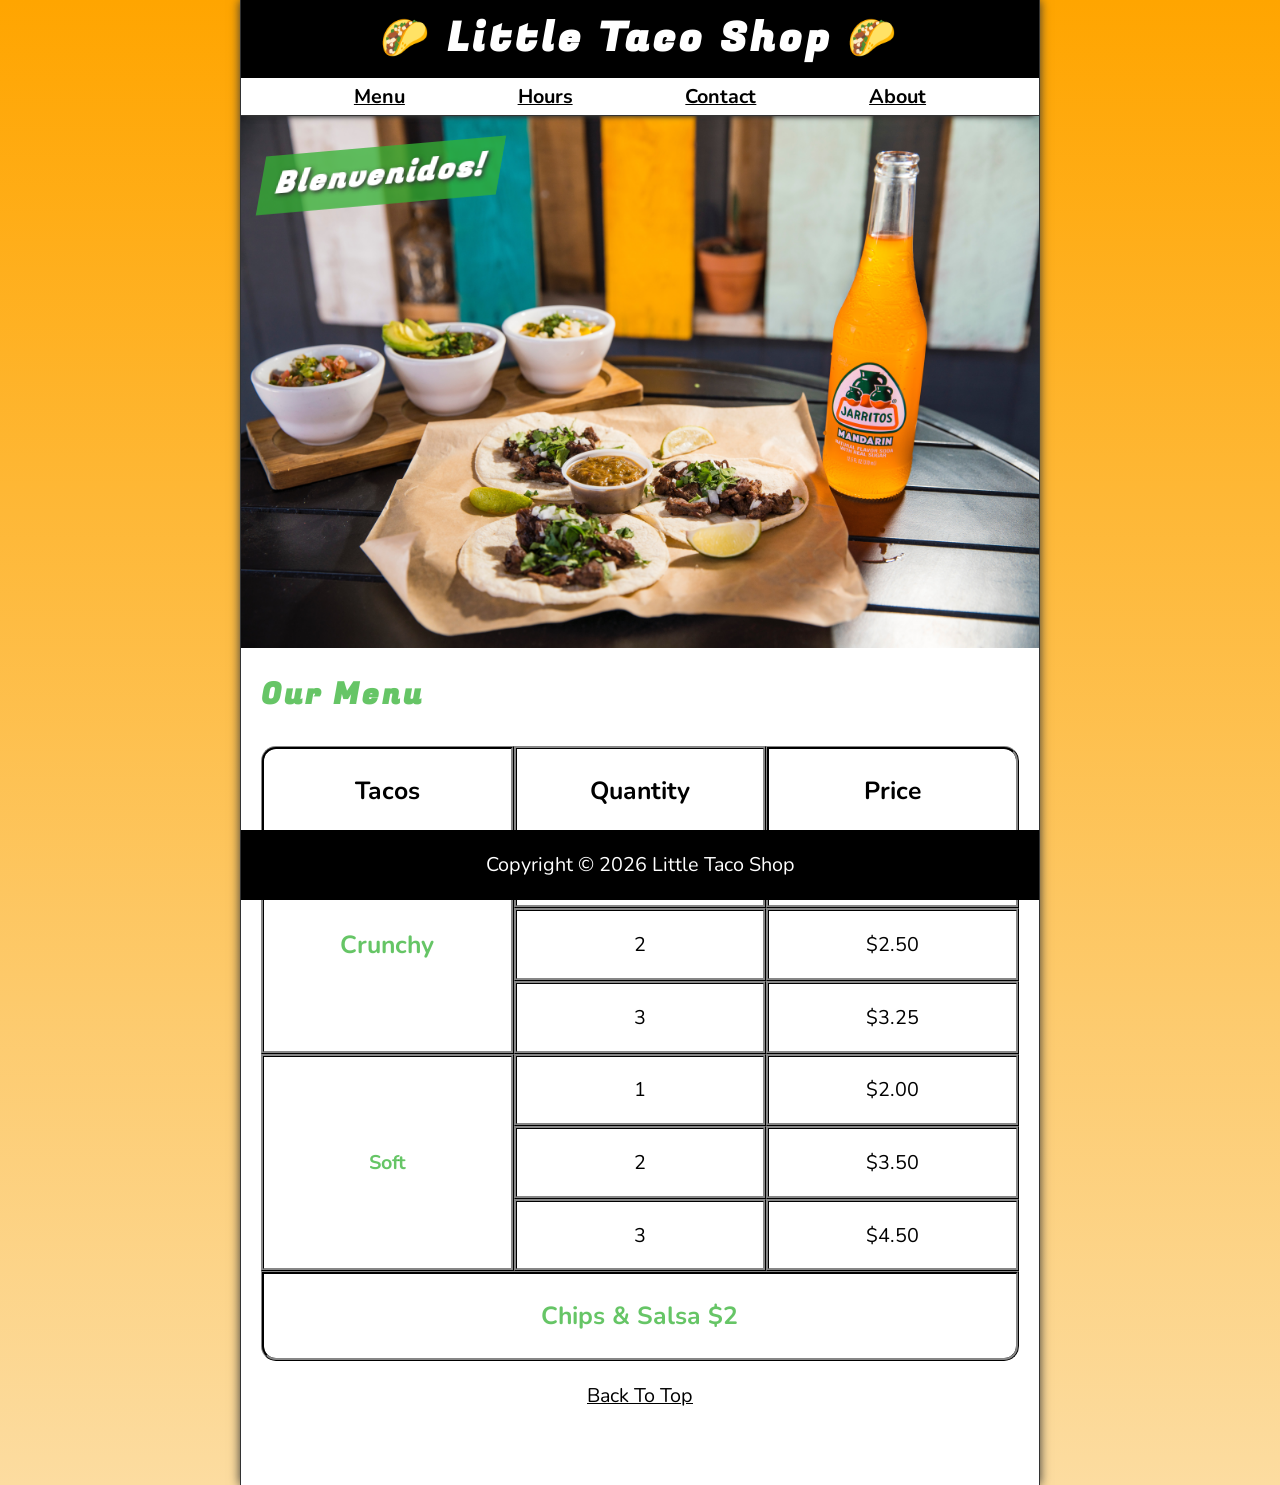
<file: index.html>
<!DOCTYPE html>
<html lang="en">

<head>
    <meta charset="UTF-8">
    <meta name="viewport" content="width=device-width, initial-scale=1.0">
    <meta name="author" content="Ogbu Emmanuella">
    <meta name="description" content="The official website for The Little Taco Shop">
    <title>The Little Taco Shop</title>
    <link rel="icon" href="favicon.ico" type="image/x-icon">
    <link rel="stylesheet" href="css/style.css">
    <script src="JS/main.js" defer></script>
</head>

<body>
    <header class="header">
        <h1 class="header__h1"> Little Taco Shop</h1>
        <nav class="header__nav">
            <ul class="header__ul">
                <li>
                    <a href="#menu">Menu</a>
                </li>
                <li>
                    <a href="hours.html">Hours</a>
                </li>
                <li>
                    <a href="contact.html">Contact</a>
                </li>
                <li>
                    <a href="about.html">About</a>
                </li>
            </ul>
        </nav>
    </header>

    <section class="hero">
        <h2 class="hero__h2">Blenvenidos!</h2>
        <figure>
            <img src="img/tacos_and_drink_1000x667.png" alt="Tacos and a Drink" title="We love tacos!" width="1000"
                height="667">
            <figcaption class="offscreen">
                Tacos and a Drink
            </figcaption>
        </figure>
    </section>
    
    <main class="main">
        <article id="menu" class="main__article">
            <h2 class="menu__h2">Our Menu</h2>
            <table class="menu__container">
                <caption class="offscreen">Our Tacos</caption>
                <thead>
                    <tr>
                        <th class="menu__header" scope="col">Tacos</th>
                        <th class="menu__header" scope="col">Quantity</th>
                        <th class="menu__header" scope="col">Price</th>
                    </tr>
                </thead>
                <tbody>
                    <tr>
                        <th class="menu__item menu__cr" scope="row" rowspan="3">
                            Crunchy
                        </th>
                        <td class="menu__item">1</td>
                        <td class="menu__item">$1.50</td>
                    </tr>
                    <tr>
                        <td class="menu__item">2</td>
                        <td class="menu__item">$2.50</td>
                    </tr>
                    <tr>
                        <td class="menu__item">3</td>
                        <td class="menu__item">$3.25</td>
                    </tr>
                    <tr>
                        <th class="menu__item menu__sf" scope="row" rowspan="3">
                            Soft
                        </th>
                        <td class="menu__item">1</td>
                        <td class="menu__item">$2.00</td>
                    </tr>
                    <tr>
                        <td class="menu__item">2</td>
                        <td class="menu__item">$3.50</td>
                    </tr>
                    <tr>
                        <td class="menu__item">3</td>
                        <td class="menu__item">$4.50</td>
                    </tr>
                </tbody>
                <tfoot>
                    <tr>
                        <td class="menu__item menu__cs" colspan="3">
                            Chips &amp; Salsa $2
                        </td>
                    </tr>
                </tfoot>
            </table>
            
            <p class="center">
                <a href="#">Back To Top</a>
            </p>
        </article>
    </main>

    <footer class="footer">
        <p>
            <span class="nowrap">Copyright &copy; <time id="year"></time>
            </span>
            <span class="nowrap">Little Taco Shop</span>
        </p>
    </footer>
</body>

</html>
</file>
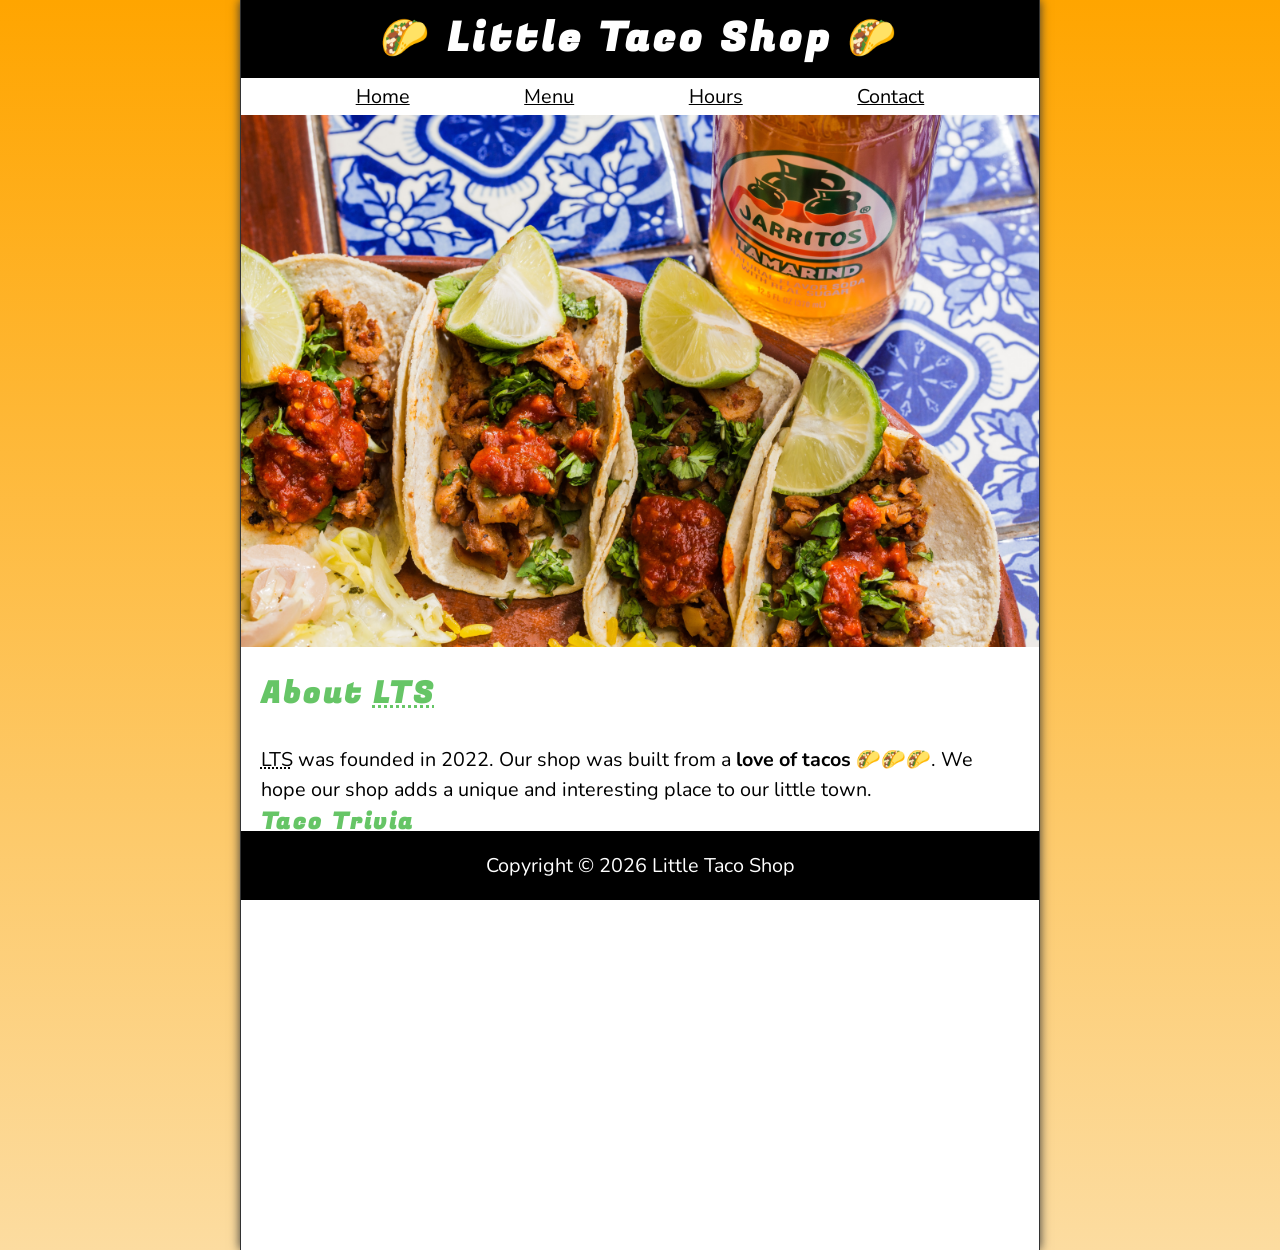
<file: about.html>
<!DOCTYPE html>
<html lang="en">
<head>
    <meta charset="UTF-8">
    <meta http-equiv="X-UA-Compatible" content="IE-edge">
    <meta name="viewport" content="width=device-width, initial-scale=1.0">
    <meta name="author" content="Ogbu Emm">
    <meta name="description" content="This is the About Page for The Little Taco Shop">
    <title>About Page for Little Taco Shop</title>
    <link rel="icon" href="favicon.ico" type="image/x-icon">
    <link rel="stylesheet" href="css/style.css">
    <script src="JS/main.js" defer></script>
</head>
<body>
   <header class="header">
        <h1 class="header__h1">Little Taco Shop</h1>
        <nav class="header_-nav">
            <ul class="header__ul">
                <li>
                    <a href="/">Home</a>
                </li>
                <li>
                    <a href="/#menu">Menu</a>
                </li>
                <li>
                    <a href="hours.html">Hours</a>
                </li>
                <li>
                    <a href="contact.html">Contact</a>
                </li>
            </ul>
        </nav>
    </header>

    <section class="hero">
        <figure>
            <img src="img/tacos_delicioso_1000x667.png" alt="Tacos Delicioso!" title="We love tacos!" width="1000"
                height="667">
            <figcaption class="offscreen">
               Try this Delicious Tacos
            </figcaption>
        </figure>
    </section>

    <main class="main">
         <article id="about" class="main__article">
            <h2>About <abbr title="The Little Taco Shop">LTS</abbr></h2>
            <p>
                <abbr title="The Little Taco Shop">LTS</abbr> was founded in <time datetime="2022">2022</time>. Our shop
                was built from a <strong>love of tacos</strong> 🌮🌮🌮. We hope our shop adds a unique and interesting
                place to our little town.
            </p>
            <aside class="about__trivia">
                <h3>Taco Trivia</h3>
                <details>
                    <summary>When did tacos first appear in the United Stated?</summary>
                    <p class="about__trivia-answer">
                        Jeffrey M. Pilcher, taco historian and professor of history at the University of Minnesota, says
                        the earliest mention of tacos in the United States are in a newspaper from <time
                            datetime="1905">1905</time>. (Source: <cite><a
                                href="https://www.smithsonianmag.com/arts-culture/where-did-the-taco-come-from-81228162/"
                                target="_blank">Smithsonian Magazine</a></cite>)
                    </p>
                </details>
            </aside>
        </article>
    </main>
     
    <footer class="footer">
        <p>
            <span class="nowrap">Copyright &copy; <time id="year"></time>
            </span>
            <span class="nowrap">Little Taco Shop</span>
        </p>
    </footer>

</body>
</html>
</file>
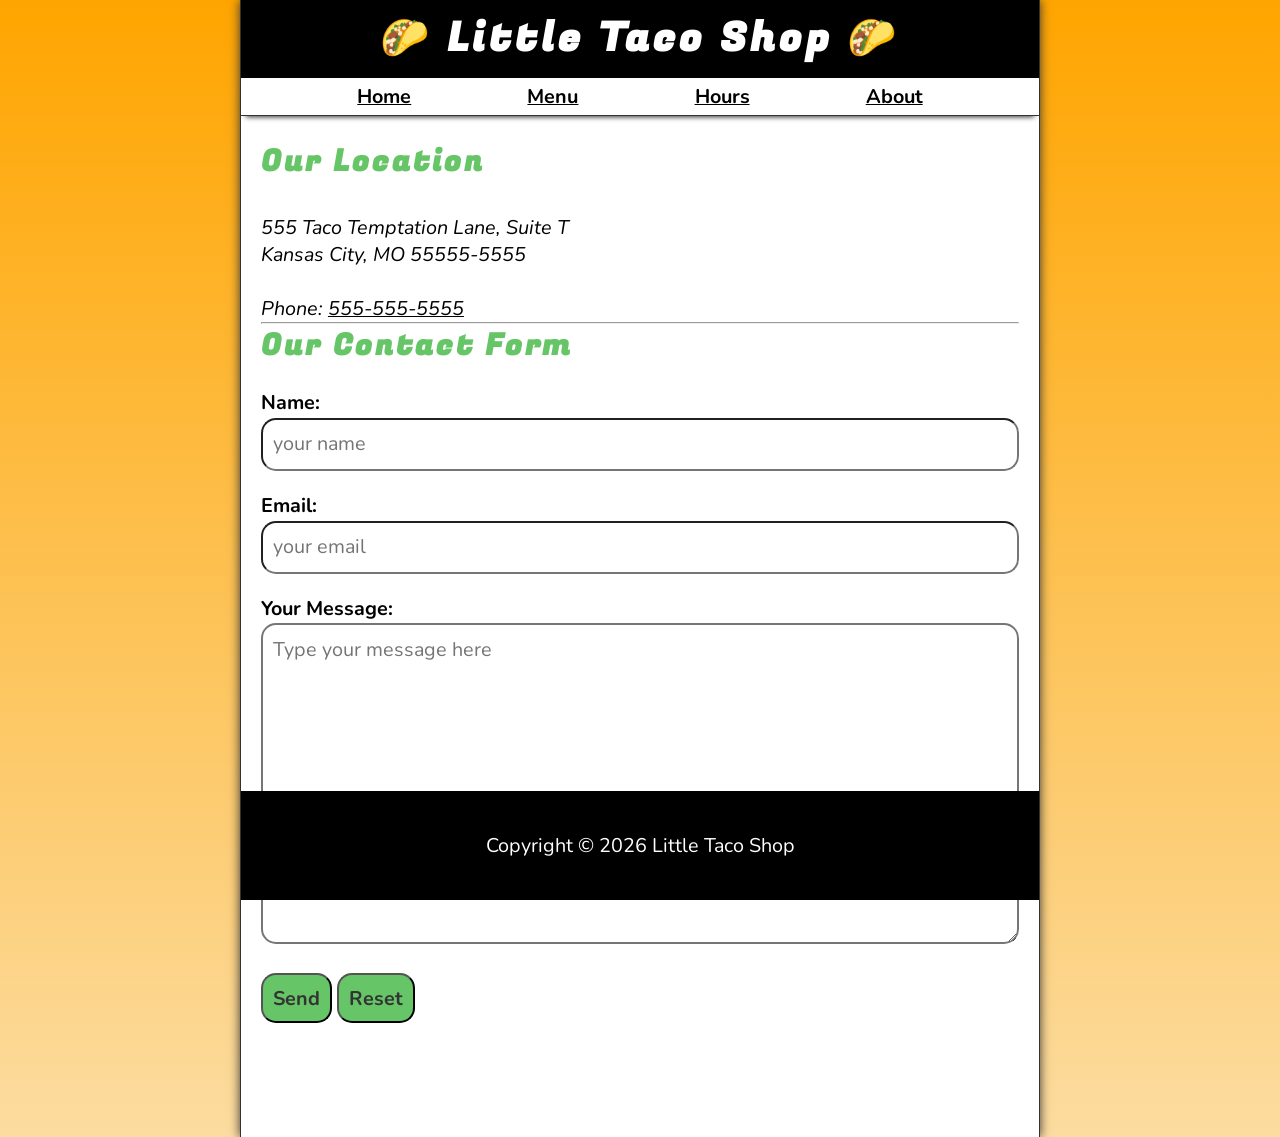
<file: contact.html>
<!DOCTYPE html>
<html lang="en">

<head>
    <meta charset="UTF-8">
    <meta name="viewport" content="width=device-width, initial-scale=1.0">
    <meta name="author" content="Ogbu Emmanuella">
    <meta name="description" content="Contact information for The Little Taco Shop">
    <title>Contact Us - LTS</title>
    <link rel="icon" href="favicon.ico" type="image/x-icon">
    <link rel="stylesheet" href="css/style.css">
    <script src="JS/main.js" defer></script>
</head>

<body>
    <header class="header">
        <h1 class="header__h1">Little Taco Shop</h1>
        <nav class="header__nav">
            <ul class="header__ul">
                <li>
                    <a href="/">Home</a>
                </li>
                <li>
                    <a href="/#menu">Menu</a>
                </li>
                <li>
                    <a href="hours.html">Hours</a>
                </li>
                <li>
                    <a href="about.html">About</a>
                </li>
            </ul>
        </nav>
    </header>

    <section class="hero">
        <figure class="offscreen">
            <img src="img/tacos_close_up_1000x649.png" alt="Little Taco Shop Tacos" title="Tacos ready to eat!"
                width="1000" height="649">
            <figcaption class="offscreen">
                Little Taco Shop Tacos
            </figcaption>
        </figure>
    </section>
    
    <main class="main">
        <article class="main__article">
            <h2>Our Location</h2>
            <address>
                555 Taco Temptation Lane, Suite T<br>
                Kansas City, MO 55555-5555
                <br><br>
                Phone: <a href="tel:+5555555555">555-555-5555</a>
            </address>
        </article>
        <hr>

         <article class="main__article contact">
            <h2 class="contact__h2"> Our Contact Form</h2>

            <form action="https://httpbin.org/get" method="get" class="contact__form">
                <fieldset class="contact__fieldset">
                    <legend class="offscreen">Send Us A Message</legend>
                    <p class="contact__p">
                        <label class="contact__label" for="name">Name:</label>
                        <input class="contact__input" type="text" name="name" id="name" placeholder="your name" required>
                    </p>
                    <p class="contact__p">
                        <label class="contact__label" for="email">Email:</label>
                        <input class="contact__input" type="email" name="email" id="email" placeholder="your email" required>
                    </p>
                    <p class="contact__p">
                        <label class="contact__label" for="message">Your Message:</label>
                        
                        <textarea class="contact__textarea" name="message" id="message" cols="30" rows="10"
                            placeholder="Type your message here"></textarea>
                    </p>
                </fieldset>
                <button class="contact__button"  type="submit">Send</button>
                <button class="contact__button"  type="reset">Reset</button>
            </form>
        </article>
    </main>

   <footer class="footer">
        <p class="contact__p">
           <span class="nowrap">Copyright &copy; <time id="year"></time>
            </span>
            <span class="nowrap">Little Taco Shop</span>
        </p>
    </footer>

</body>

</html>
</file>
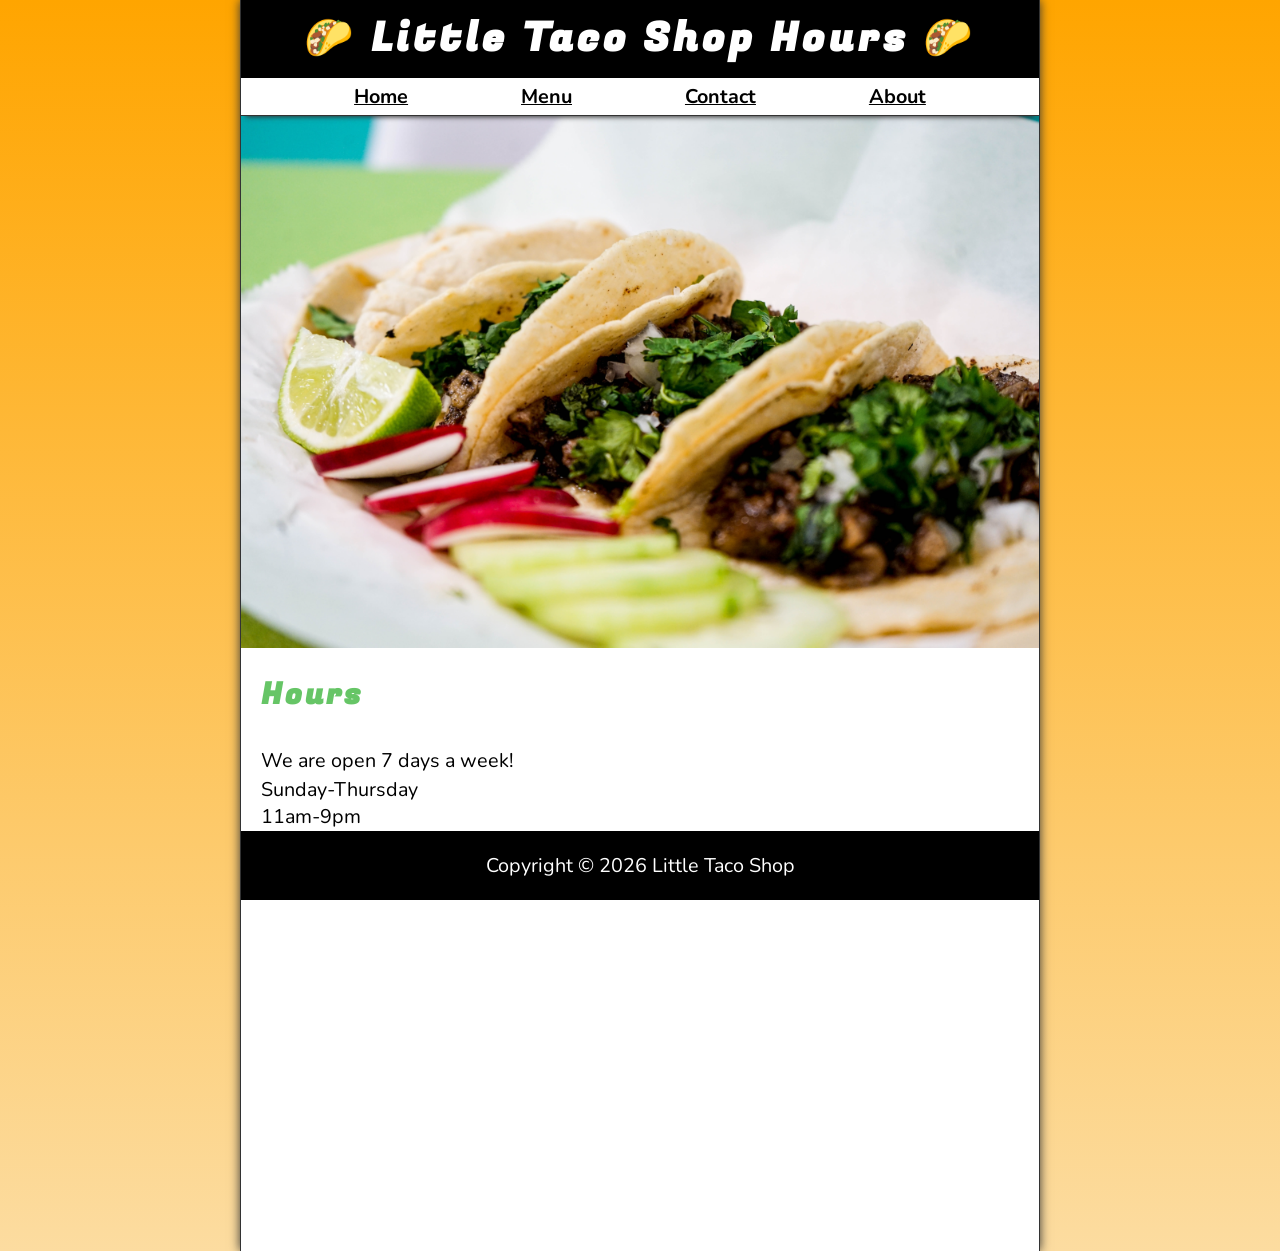
<file: hours.html>
<!DOCTYPE html>
<html lang="en">

<head>
    <meta charset="UTF-8">
    <meta name="viewport" content="width=device-width, initial-scale=1.0">
    <meta name="author" content="Ogbu Emmanuella">
    <meta name="description" content="Store Hours for The Little Taco Shop">
    <title>LTS Hours</title>
    <link rel="icon" href="favicon.ico" type="image/x-icon">
    <link rel="stylesheet" href="css/style.css">
    <script src="JS/main.js" defer></script>
</head>

<body>
    <header class="header">
        <h1 class="header__h1">Little Taco Shop Hours</h1>
        <nav class="header__nav">
            <ul class="header__ul">
                <li>
                    <a href="/">Home</a>
                </li>
                <li>
                    <a href="/#menu">Menu</a>
                </li>
                <li>
                    <a href="contact.html">Contact</a>
                </li>
                <li>
                    <a href="about.html">About</a>
                </li>
            </ul>
        </nav>
    </header>

    <section class="hero">
        <figure>
            <img src="img/tacos_tray_1000x667.png" alt="A Tray of Tasty Tacos" title="We love trays of tacos!"
                width="1000" height="667">
            <figcaption class="offscreen">
                A Tray of Tasty Tacos
            </figcaption>
        </figure>
    </section>
    
    <main class="main">
        <article class="main__article">
            <h2>Hours</h2>
        <p>
            We are open 7 days a week!
        </p>
        <dl>
            <dt>Sunday-Thursday</dt>
            <dd>11am-9pm</dd>
            <dt>Friday-Saturday</dt>
            <dd>11am-11pm</dd>
        </dl>
        </article>
    </main>
   <footer class="footer">
        <p>
            <span class="nowrap">Copyright &copy; <time id="year"></time>
            </span>
            <span class="nowrap">Little Taco Shop</span>
        </p>
    </footer>
</body>

</html>
</file>
<file: css/style.css>
@import url('https://fonts.googleapis.com/css2?family=Fugaz+One&family=Nunito&display=swap');

/* || RESET */
*, 
*::after,
 *::before {
    margin: 0;
    padding: 0;
    box-sizing: border-box;
}

img {
    display: block;
    max-width: 100%;
    height: auto;
}

input,
 button,
  textarea {
    font: inherit;
}

/* || VARIABLES */

:root {
    /*FONTS */
    --FF: "Nunito", sans-serif;
    --FF-HEADINGS:"Fugaz One", cursive;
    --FS: clamp(1rem, 2.2vh, 1.5rem);

    /* COLORS */
    --BGCOLOR-FADE: rgb(252, 220, 160);
    --BGCOLOR: orange; 
    --BGIMAGE: linear-gradient(to bottom, var(--BGCOLOR), var(--BGCOLOR-FADE));
    --BODY-BGCOLOR: #FFF;
    --BORDER-COLOR:#333;
    --BUTTON-COLOR:#333;
    --FONT-COLOR:#000;
    --HEADER-BGCOLOR:#000;
    --HEADER-COLOR:#fff;
    --HERO-BGCOLOR: rgba(51, 178, 51, 0.75);
    --HERO-COLOR:#fff;
    --HIGHLIGHT-COLOR: rgba(51, 178, 51, 0.75);
    --LINK-ACTIVE: orange;
    --LINK-COLOR: #000;
    --LINK-HOVER: hsla(0, 0%, 0%, 0.6);
    --NAV-BGCOLOR:#fff;

    /* BORDERS */
    --BORDERS: 1px solid var(--BORDER-COLOR);
    --BORDER-RADUIS:15px;

/* STANDING PADDING */
    --PADDING-TB: 0.25em;
    --PADDING-SIDE: 2.5%;

    /* STANDARD MARGAIN */
    --MARGAIN: clamp(1em, 2,5vh, 1.5em) 0;
}

@media (prefers-color-scheme:dark) {
    :root {
        --BGCOLOR-FADE:gray;
        --BGCOLOR:#000;
        --BODY-BGCOLOR:#333;
        --BORDER-COLOR:whitesmoke;
        --BUTTON-COLOR:#000;
        --FONT-COLOR:whitesmoke;
        --HEADER-COLOR:whitesmoke;
        --HERO-COLOR:#333;
        --HIGHLIGHT-COLOR:whitesmoke;
        --LINK-ACTIVE: rgb(252, 200,103);
        --LINK-COLOR:whitesmoke;
        --LINK-HOVER: orange;
        --NAV-BGCOLOR:rgb(20, 20, 20);
    }
}

/* || UTILITIES CLASSES */
.offscreen {
    position: absolute;
    left: -10000px;
}

.nowrap {
    white-space: nowrap;
}

.center {
    text-align: center;
}

/* || GENERAL STYLES */

html {
    scroll-behavior: smooth;
    font-size: var(--FS);
    font-family: var(--FF);
    background-color: var(--BGCOLOR);
    background-image: var(--BGIMAGE);
}

body {
    background-color: var(--BODY-BGCOLOR);
    color: var(--FONT-COLOR);
    min-height: 100vh;
    max-width: 800px;
    margin: 0 auto;
    border-left: var(--BORDERS);
    border-right: var(--BORDERS);
    box-shadow: 0 0 10px var(--BORDER-COLOR);
}

h1, 
h2,
h3 {
    font-family: var(--FF-HEADINGS);
    letter-spacing: 0.1em;
}

h2, 
h3 {
    margin-bottom: 1em;
    color: var(--HIGHLIGHT-COLOR);
}

p {
    line-height: 1.5;
}

a:any-link {
    color:var(--LINK-COLOR)
}

a:hover,
a:focus-visible {
    color: var(--LINK-HOVER);
}

a:active {
    color: var(--LINK-ACTIVE);
}

/* || HEADER */

.header {
    position: sticky;
    top: 0;
    z-index: 1;
}

.header__h1{
    text-align: center;
    background-color: var(--HEADER-BGCOLOR);
    color: var(--HEADER-COLOR);
    padding: var(--PADDING-TB) var(--PADDING-SIDE);
}

.header__nav {
    background-color: var(--NAV-BGCOLOR);
    border-bottom: var(--BORDERS);
    font-weight: bold;
    box-shadow: 0 6px 5px -5px var(--BORDER-COLOR);
}

.header__ul {
    padding: var(--PADDING-TB) var(--PADDING-SIDE);
    list-style-type: none;
    display: flex;
    justify-content: space-evenly;
    gap: 1rem;
}

/* || HERO */

.hero {
    position: relative;
}

.hero__h2 {
    animation: showWelcome 0.5s ease-in-out 1s forwards;
    background-color: var(--HERO-BGCOLOR);
    color: var(--HERO-COLOR);
    left: 20px;
    letter-spacing: 0.1rem;
    padding: 0.25em 0.5em;
    position: absolute;
    text-shadow: 2px 2px 5px var(--BORDER-COLOR);
    top: -100px;
}

@keyframes showWelcome {
    0% {
        top: -20px;
        transform: skew(0deg, -5deg) scaleY(0);
    }
    80% {
        top:30px;
        transform: skew(10deg, -5deg) scaleY(1.2);
    }
    100% {
        top:30px;
        transform: skew(-10deg, -5deg) scaleY(1);
    }
}

/* || FOOTER*/

.footer {
    position: sticky;
    bottom: 0;
    background-color: var(--HEADER-BGCOLOR);
    color: var(--HEADER-COLOR);
    padding: var(--PADDING-SIDE);
    text-align: center;
}

/* || MAIN */

.main {
    padding: var(--PADDING-TB) var(--PADDING-SIDE);
}

.main__article {
    scroll-margin-top:6.5rem;
    margin: var(--MARGAIN);
}

.main__article:first-child {
    margin-top: 1em;
}

.main__article:last-child {
    min-height: calc(100vh - 20rem);
}

/* || ABOUT */

.about__trivia {
    margin: var(--MARGAIN);
}

.about__trivia-answer {
    margin-top: 1em;
}

/* || CONTACT */

.contact__h2 {
    margin: 0;
}

.contact__fieldset {
    border: none;
}

.contact__p {
    margin: 1em 0;
}

.contact__label {
    display: block;
    font-weight: bold;
}

.contact__input, 
.contact__textarea {
    padding: 0.5em;
    border-radius: var(--BORDER-RADUIS);
    border-width: 2px;
    width: 100%;
}

.contact__button {
    padding: 0.5em;
    border-radius: var(--BORDER-RADUIS);
    background-color: var(--HIGHLIGHT-COLOR);
    color: var(--BUTTON-COLOR);
    font-weight: bold;
}

/* || MENU */
thead,
tbody, 
tfoot, 
tr {
    display: contents;
}

.menu__container {
    display: grid;
    grid-template-columns: repeat(3, 1fr);
    grid-template-areas: 
        "hd1 hd2 hd3"
        "cr cr1 cr1p"
        "cr cr2 cr2p"
        "cr cr3 cr3p"
        "sf sf1 sf1p"
        "sf sf2 sf2p"
        "sf sf3 sf3p" 
        "cs cs cs";
        grid-area: 0.1em;
        margin-bottom: 1em;
}

.menu__cr {
    grid-area: cr;
}

.menu__sf {
    grid-area: sf;
}

.menu__cs {
    grid-area: cs;
    color: var(--HIGHLIGHT-COLOR);
    font-weight: bold;
}

.menu__cr,
.menu__sf {
    color: var(--HIGHLIGHT-COLOR);
    font-weight: bold;
    height: 100%;
    display: grid;
    place-content: center;
}

.nav {
    border-bottom: var(--BORDERS);
}

.menu__header, .menu__item{
    padding: 1em;
    border: medium ridge var(--BORDER-COLOR);
}

.menu__item {
    display: grid;
    place-content:center;
}

thead th:first-child {
    border-top-left-radius: var(--BORDER-RADUIS);
}
thead th:last-child {
    border-top-right-radius: var(--BORDER-RADUIS);
}

tfoot td {
    border-bottom-left-radius: var(--BORDER-RADUIS);
    border-bottom-right-radius: var(--BORDER-RADUIS);
}

@media screen and (min-width:576px) {
    .header__h1::before {
        content:'🌮 ';
    }
    .header__h1::after {
        content:' 🌮';
    }

    .menu__header,
    .menu__cr,
    .menu__fr,
    .menu__cs {
        font-size: 125%;
    }
}
</file>
